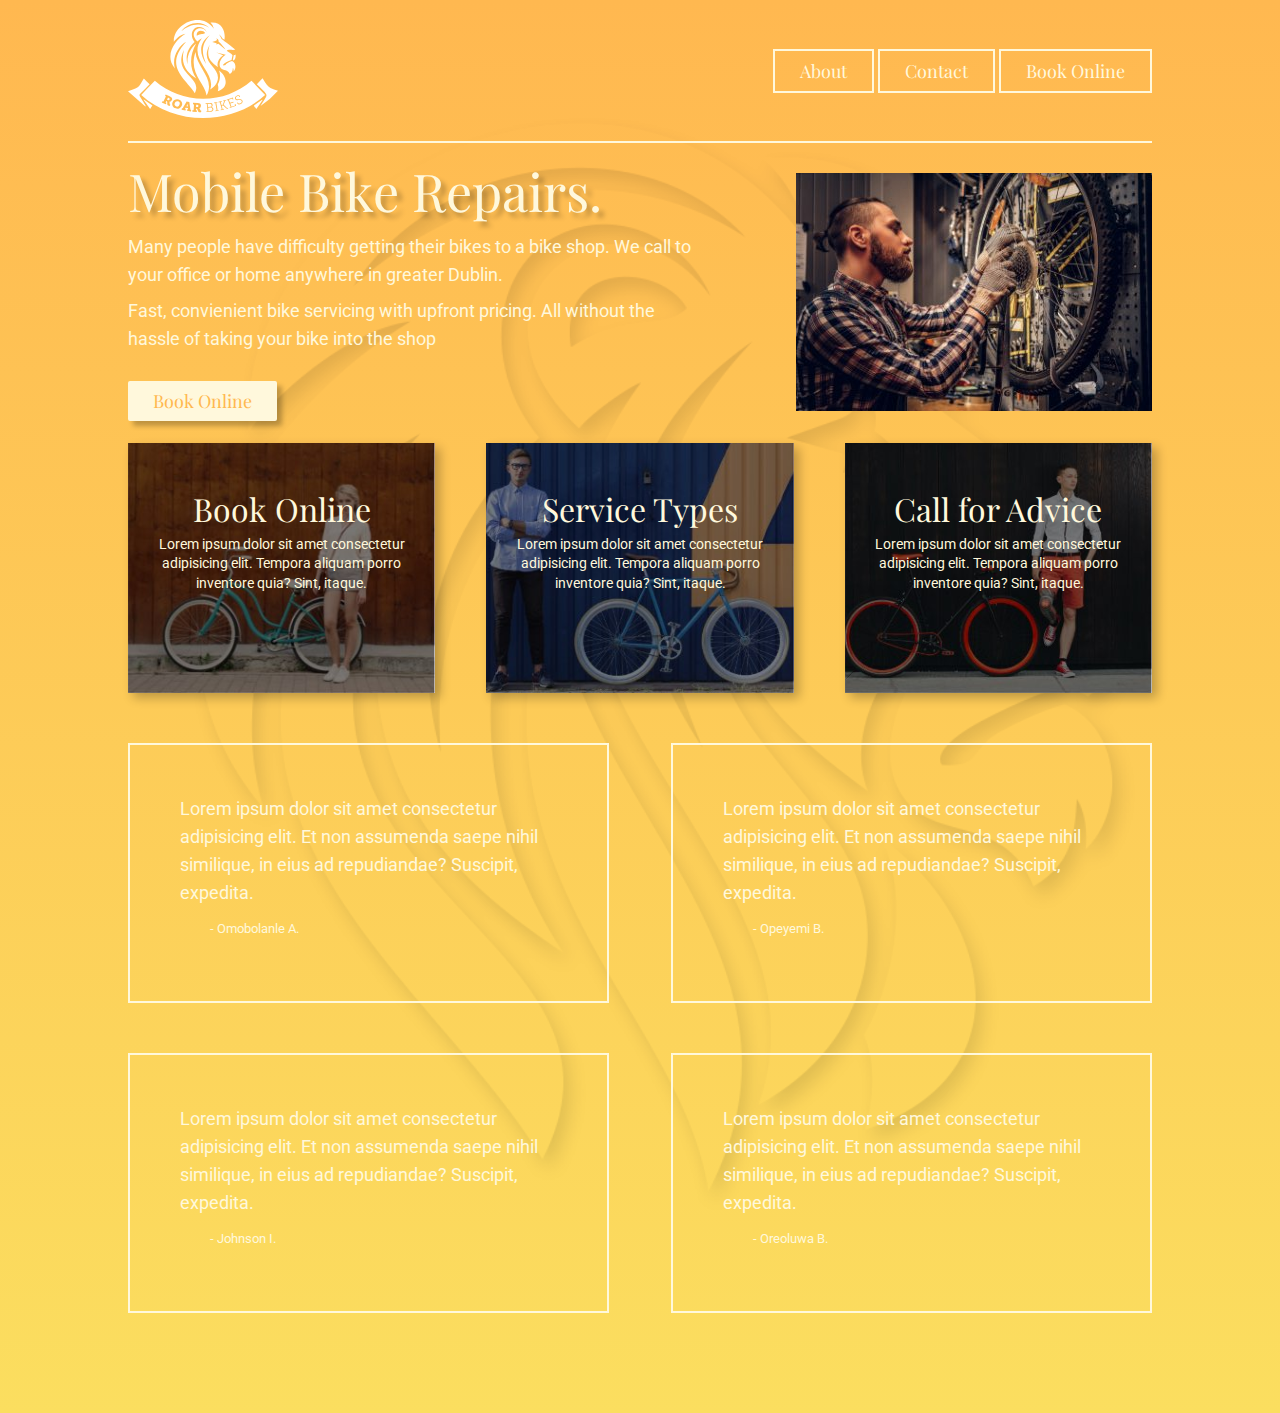
<file: index.html>
<!DOCTYPE html>
<html lang="en">
<head>
    <meta charset="UTF-8">
    <meta name="viewport" content="width=device-width, initial-scale=1.0">
    <title>Roar Cycle - Bike Repairs in Dublin</title>
    <link rel="stylesheet" href="css_reset.css">
    <link rel="stylesheet" href="style.css">
    <link href="https://fonts.googleapis.com/css2?family=Playfair+Display&family=Roboto:wght@300&display=swap" rel="stylesheet">
    <link rel="stylesheet" href="https://use.fontawesome.com/releases/v5.7.0/css/all.css" integrity="sha384-lZN37f5QGtY3VHgisS14W3ExzMWZxybE1SJSEsQp9S+oqd12jhcu+A56Ebc1zFSJ" crossorigin="anonymous">
</head>
<body>
    <div class="container">
        <header>
            <div class="logo">
                <a href="index.html">
                    <img src="images/logo-roar-bikes.svg" alt="Logo for Bike Repair shop Roar Bikes">
                </a>
            </div>
            <nav>
                <div class="navbutton">
                    <a href="#">About</a>
                </div>
                <div class="navbutton">
                    <a href="contact_us.html">Contact</a>
                </div>
                <div class="navbutton">
                    <a href="#">Book Online</a>
                    <div class="newbox">
                        <div class="dropdown">
                            <div class="navbutton">
                                <a href="#">Onsite Service</a>
                            </div>
                            <div class="navbutton">
                                <a href="#">Parts Delivery</a>
                            </div>
                            <div class="navbutton">
                                <a href="#">Request Callback</a>
                            </div>
                        </div>
                    </div>
                </div>
            </nav>
        </header>
        <main>
            <div class="herobox1">
                <h1>Mobile Bike Repairs.</h1>
                <p>Many people have difficulty getting their bikes to a bike shop. We call to your office or home anywhere in greater Dublin.</p>
                <p>Fast, convienient bike servicing with upfront pricing. All without the hassle of taking your bike into the shop</p>
                <a href="https://www.google.com" class="mybutton">Book Online</a>
            </div>
            <div class="herobox2">
                <img src="images/image-bike-repair-service.jpg" alt="Person servicing bike in Dublin">
            </div>
        </main>
        <div class="cards">
            <div class="card1">
                <a href="#">
                    <i class="fas fa-motorcycle"></i>
                    <h2>Book Online</h2>
                    <p>Lorem ipsum dolor sit amet consectetur adipisicing elit. Tempora aliquam porro inventore quia? Sint, itaque.</p>
                </a>
            </div>
            <div class="card2">
                <a href="https://www.google.com">
                    <i class="fas fa-cog"></i>
                    <h2>Service Types</h2>
                    <p>Lorem ipsum dolor sit amet consectetur adipisicing elit. Tempora aliquam porro inventore quia? Sint, itaque.</p>
                </a>
            </div>
            <div class="card3">
                <a href="#">
                    <i class="fas fa-phone"></i>
                    <h2>Call for Advice</h2>
                    <p>Lorem ipsum dolor sit amet consectetur adipisicing elit. Tempora aliquam porro inventore quia? Sint, itaque.</p>
                </a>
            </div>
        </div>
        <div class="testimonials">
            <div class="tbox">
                <p>Lorem ipsum dolor sit amet consectetur adipisicing elit. Et non assumenda saepe nihil similique, in eius ad repudiandae? Suscipit, expedita.</p>
                <p>- Omobolanle A.</p>
            </div>
            <div class="tbox">
                <p>Lorem ipsum dolor sit amet consectetur adipisicing elit. Et non assumenda saepe nihil similique, in eius ad repudiandae? Suscipit, expedita.</p>
                <p>- Opeyemi B.</p>
            </div>
            <div class="tbox">
                <p>Lorem ipsum dolor sit amet consectetur adipisicing elit. Et non assumenda saepe nihil similique, in eius ad repudiandae? Suscipit, expedita.</p>
                <p>- Johnson I.</p>
            </div>
            <div class="tbox">
                <p>Lorem ipsum dolor sit amet consectetur adipisicing elit. Et non assumenda saepe nihil similique, in eius ad repudiandae? Suscipit, expedita.</p>
                <p>- Oreoluwa B.</p>
            </div>
        </div>
    </div>
</body>
</html>
</file>
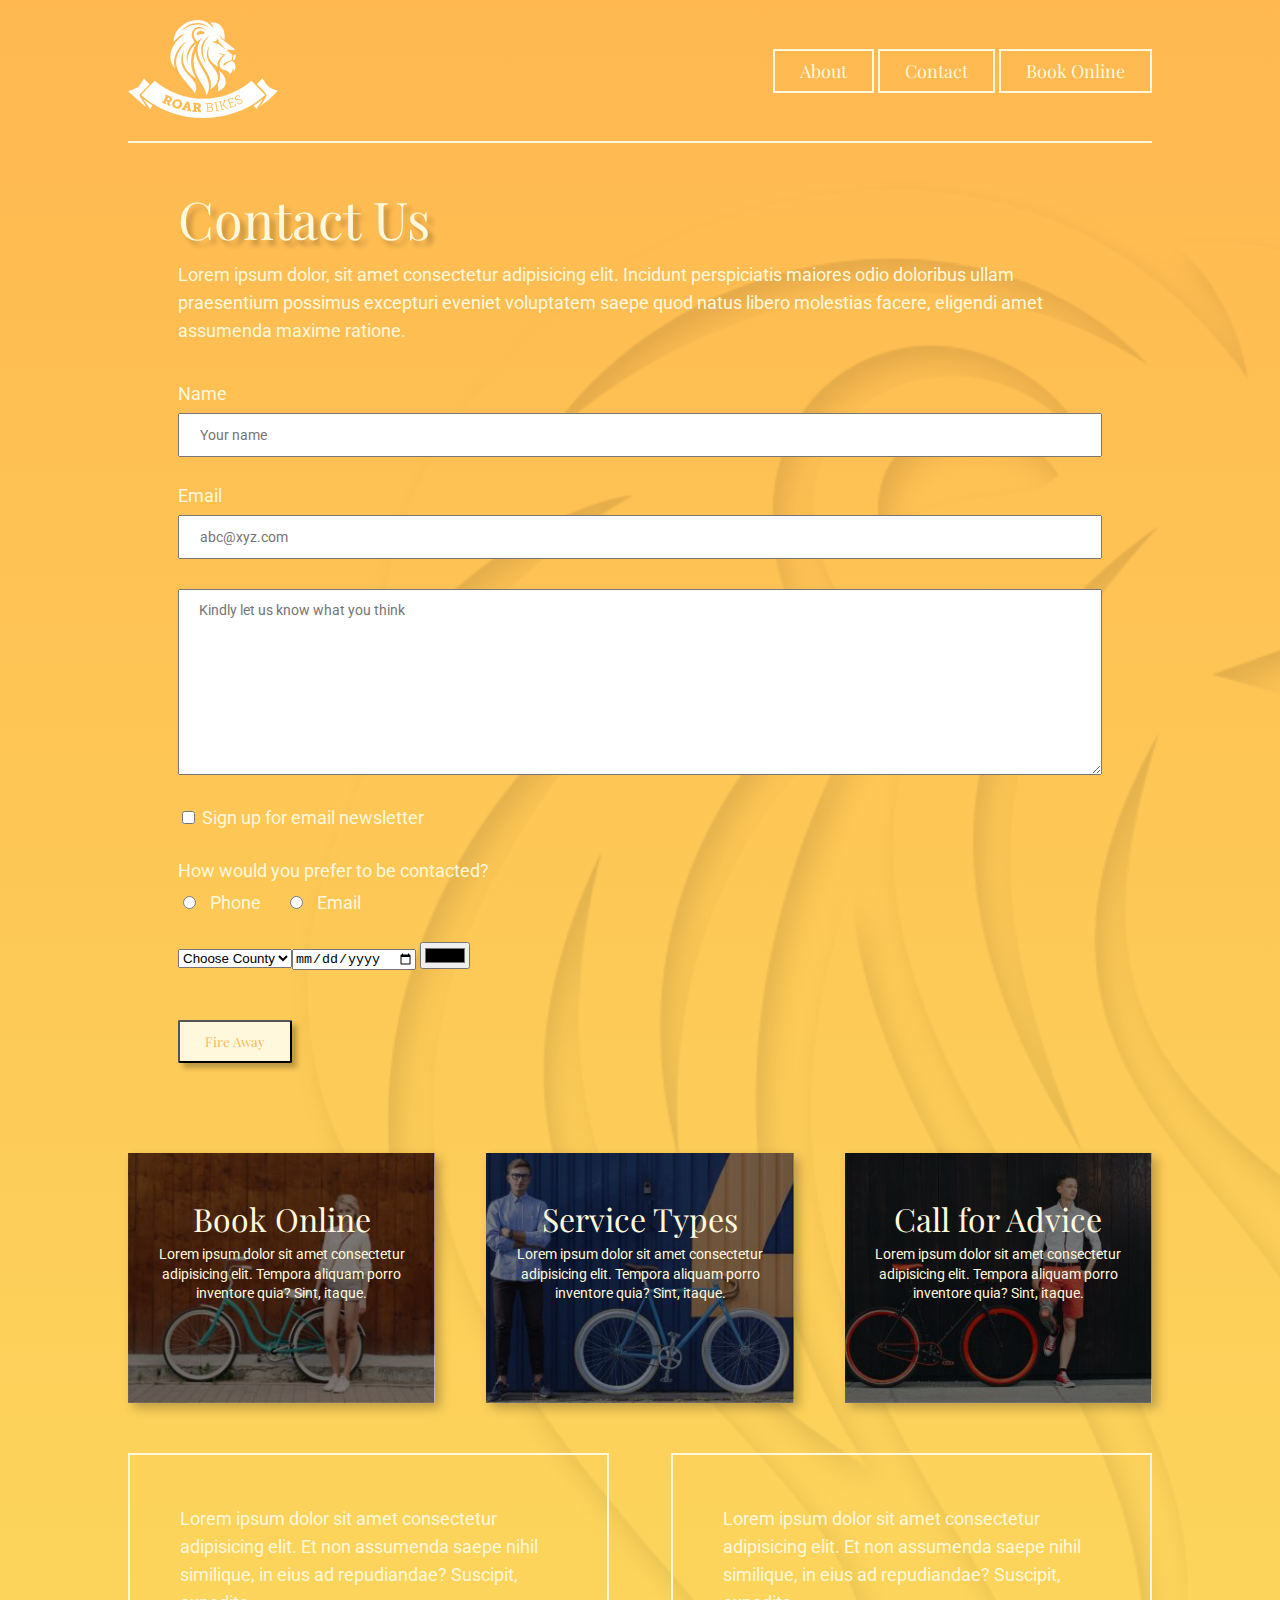
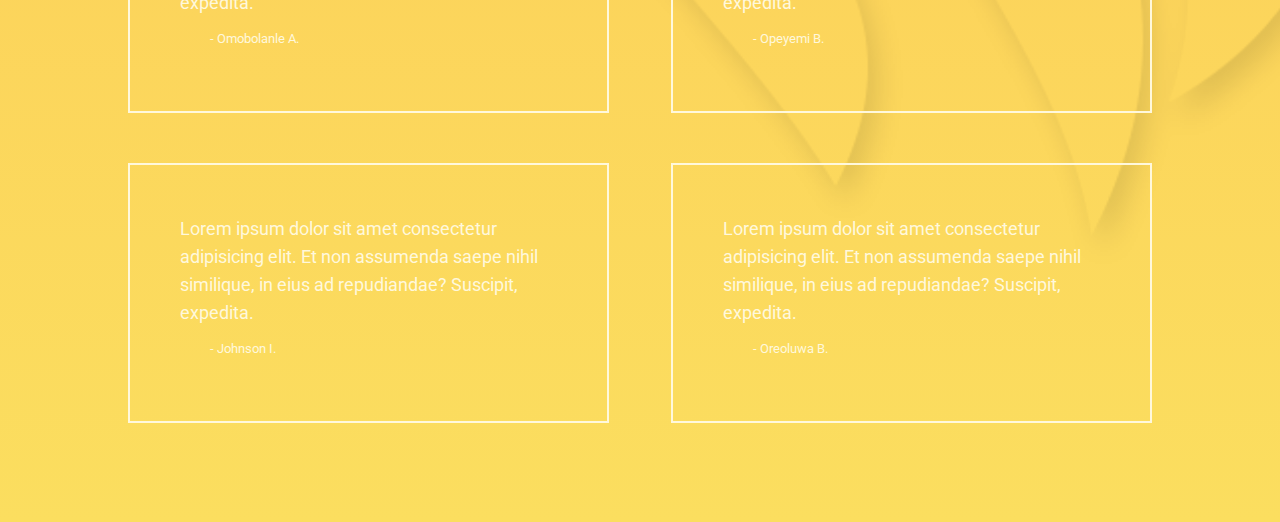
<file: contact_us.html>
<!DOCTYPE html>
<html lang="en">
<head>
    <meta charset="UTF-8">
    <meta name="viewport" content="width=device-width, initial-scale=1.0">
    <title>Roar Cycle - Contact Us Details Address Phone Number</title>
    <link rel="stylesheet" href="css_reset.css">
    <link rel="stylesheet" href="style.css">
    <link href="https://fonts.googleapis.com/css2?family=Playfair+Display&family=Roboto:wght@300&display=swap" rel="stylesheet">
    <link rel="stylesheet" href="https://use.fontawesome.com/releases/v5.7.0/css/all.css" integrity="sha384-lZN37f5QGtY3VHgisS14W3ExzMWZxybE1SJSEsQp9S+oqd12jhcu+A56Ebc1zFSJ" crossorigin="anonymous">
</head>
<body>
    <div class="container">
        <header>
            <div class="logo">
                <a href="index.html"><img src="images/logo-roar-bikes.svg" alt="Logo for Bike Repair shop Roar Bikes"></a>
            </div>
            <nav>
                <div class="navbutton">
                    <a href="#">About</a>
                </div>
                <div class="navbutton">
                    <a href="#">Contact</a>
                </div>
                <div class="navbutton">
                    <a href="#">Book Online</a>
                    <div class="newbox">
                        <div class="dropdown">
                            <div class="navbutton">
                                <a href="#">Onsite Service</a>
                            </div>
                            <div class="navbutton">
                                <a href="#">Parts Delivery</a>
                            </div>
                            <div class="navbutton">
                                <a href="#">Request Callback</a>
                            </div>
                        </div>
                    </div>
                </div>
            </nav>
        </header>
        <div class="main2">
            <h1>
                Contact Us
            </h1>
            <p>
                Lorem ipsum dolor, sit amet consectetur adipisicing elit. Incidunt perspiciatis maiores odio doloribus ullam praesentium possimus excepturi eveniet voluptatem saepe quod natus libero molestias facere, eligendi amet assumenda maxime ratione.
            </p>
            <form action="" method="POST">
                <div class="inputwrapper">
                    <label for="name" class="newline">Name</label>
                    <input type="text" name="name" id="name" placeholder="Your name">
                </div>
                <div class="inputwrapper">
                    <label for="email" class="newline">Email</label>
                    <input type="email" name="email" id="email" placeholder="abc@xyz.com">
                </div>
                <div class="inputwrapper">
                    <textarea name="message" id="message" cols="100" rows="10" placeholder="Kindly let us know what you think"></textarea>
                </div>
                <div class="inputwrapper">
                    <input type="checkbox" name="email-sub" id="email-sub" value="yes-sign-me-up">
                    <label for="email-sub">Sign up for email newsletter</label>
                </div>
                <p>How would you prefer to be contacted?</p>
                <div class="inputwrapper">
                    <input type="radio" name="contact-pref" id="phone" value="phone">
                    <label for="phone" class="margin-right-a">Phone</label>
                    <input type="radio" name="contact-pref" id="radio-email" value="email">
                    <label for="radio-email">Email</label>
                </div>
                <div class="inputwrapper">
                    <select name="county" id="countey">
                        <option value="Not-Chosen">Choose County</option>
                        <option value="Limerick">Limerick</option>
                        <option value="Galway">Galway</option>
                        <option value="Dublin">Dublin</option>

                        <input type="date" name="" id="">
                        <input type="color" name="" id="">
                    </select>
                </div>
                <input type="button" value="Fire Away" class="mybutton">
            </form>
        </div>
        <div class="cards">
            <div class="card1">
                <a href="#">
                    <i class="fas fa-motorcycle"></i>
                    <h2>Book Online</h2>
                    <p>Lorem ipsum dolor sit amet consectetur adipisicing elit. Tempora aliquam porro inventore quia? Sint, itaque.</p>
                </a>
            </div>
            <div class="card2">
                <a href="https://www.google.com">
                    <i class="fas fa-cog"></i>
                    <h2>Service Types</h2>
                    <p>Lorem ipsum dolor sit amet consectetur adipisicing elit. Tempora aliquam porro inventore quia? Sint, itaque.</p>
                </a>
            </div>
            <div class="card3">
                <a href="#">
                    <i class="fas fa-phone"></i>
                    <h2>Call for Advice</h2>
                    <p>Lorem ipsum dolor sit amet consectetur adipisicing elit. Tempora aliquam porro inventore quia? Sint, itaque.</p>
                </a>
            </div>
        </div>
        <div class="testimonials">
            <div class="tbox">
                <p>Lorem ipsum dolor sit amet consectetur adipisicing elit. Et non assumenda saepe nihil similique, in eius ad repudiandae? Suscipit, expedita.</p>
                <p>- Omobolanle A.</p>
            </div>
            <div class="tbox">
                <p>Lorem ipsum dolor sit amet consectetur adipisicing elit. Et non assumenda saepe nihil similique, in eius ad repudiandae? Suscipit, expedita.</p>
                <p>- Opeyemi B.</p>
            </div>
            <div class="tbox">
                <p>Lorem ipsum dolor sit amet consectetur adipisicing elit. Et non assumenda saepe nihil similique, in eius ad repudiandae? Suscipit, expedita.</p>
                <p>- Johnson I.</p>
            </div>
            <div class="tbox">
                <p>Lorem ipsum dolor sit amet consectetur adipisicing elit. Et non assumenda saepe nihil similique, in eius ad repudiandae? Suscipit, expedita.</p>
                <p>- Oreoluwa B.</p>
            </div>
        </div>
    </div>
</body>
</html>
</file>
<file: style.css>
html{
    background-image: linear-gradient(#FFB850, #FBDE5F);
}

body{
    background-image: url(images/image-lion-background.png);
    background-size: cover;
    font-family: 'Roboto', sans-serif;
    color: cornsilk;
    font-size: 1.125rem;
}

.container {
    width: 1024px;
    min-height: 300px;
    margin-left: auto;
    margin-right: auto;
}

header{
    display: flex;
    justify-content: space-between;
    align-items: center;
    padding-top: 20px;
    padding-bottom: 20px;
    border-bottom: 2px solid cornsilk;
}

main{
    min-height: 300px;
    display: flex;
    align-items: center;
}

.main2{
    min-height: 300px;
    padding: 50px;
}

a{
    color: cornsilk;
    text-decoration: none;
}

.cards{
    display: flex;
    justify-content: space-between;
    text-align: center;
}

.card1{
    background-image: url(images/image-background-card1.jpg);
    background-size: cover;
    background-position: bottom;
    min-height: 250px;
    width: 30%;
}

.card2{
    background-image: url(images/image-background-card2.jpg);
    background-size: cover;
    background-position: bottom;
    min-height: 250px;
    width: 30%;
}

.card3{
    background-image: url(images/image-background-card3.jpg);
    background-size: cover;
    background-position: bottom;
    min-height: 250px;
    width: 30%;
}

.card1, .card2, .card3{
    padding: 30px 30px 20px 30px;
    box-sizing: border-box;
    box-shadow: 5px 5px 10px rgba(0, 0, 0, 0.247);
}

.herobox1{
    flex: 2;
    padding-right: 100px;
}

.herobox2{
    flex: 1;
}

h1{
    font-size: 3.25rem;
    font-family: 'Playfair Display', serif;
    margin-bottom: 1rem;
    text-shadow: 5px 5px 5px rgba(0, 0, 0, 0.247);
}

h2{
    font-size: 2rem;
    font-family: 'Playfair Display', serif;
    margin-top: 20px;
}
p{
    line-height: 1.75rem;
    margin-bottom: 0.5rem;
}

.cards p{
    font-size: 0.85rem;
    line-height: 1.2rem;
    margin-top: 10px;
}

.cards i{
    font-size: 100px;
}

.mybutton{
    background-color: cornsilk;
    color: #FFB850;
    font-family: 'Playfair Display', serif;
    padding: 11px 25px;
    display: inline-block;
    margin-top: 20px;
    border-radius: 2px;
    box-shadow: 5px 5px 5px rgba(0, 0, 0, 0.247);
}

.mybutton:hover{
    background-color: darkgoldenrod;
    color: cornsilk;
    transition-duration: 1s;
}

nav a.mybutton{
    margin-left: 30px;
}

.navbutton{
    border: 2px solid cornsilk;
    padding: 11px 25px;
    font-family: 'Playfair Display', serif;
    color: cornsilk;
    display: inline-block;
    position: relative;
}

.testimonials{
    display: flex;
    flex-wrap: wrap;
    justify-content: space-between;
    margin-bottom: 100px;
}

.tbox{
    width: 47%;
    padding: 50px;
    border: 2px solid cornsilk;
    box-sizing: border-box;
    margin-top: 50px;
}

.tbox p:last-of-type{
    font-size: 0.8rem;
    padding-left: 30px;
}

.dropdown {
    display: none;
    position: absolute;
    z-index: 1;
    padding-top: 20px;
    text-align: center;
}

.navbutton:hover .dropdown{
    display: block;
}

.dropdown .navbutton{
    width: 120px;
    background-color: cornsilk;
}

.dropdown .navbutton a{
    color: #FFB850;
}

.dropdown .navbutton:hover{
    background-color: #ebdb96;
}

.inputwrapper{
    margin-bottom: 30px;
}

input[type=text], input[type=email], textarea{
    padding: 12px 20px;
    width: 100%;
    font-family: 'Roboto', sans-serif;
    font-size: 0.85rem;
    box-sizing: border-box;
}

.newline{
    display: block;
    margin-bottom: 10px;
}

.margin-right-a{
    margin-right: 20px;
}

input[type=radio]{
    margin-right: 10px;
}

form{
    margin: 40px 0px;
}
</file>
